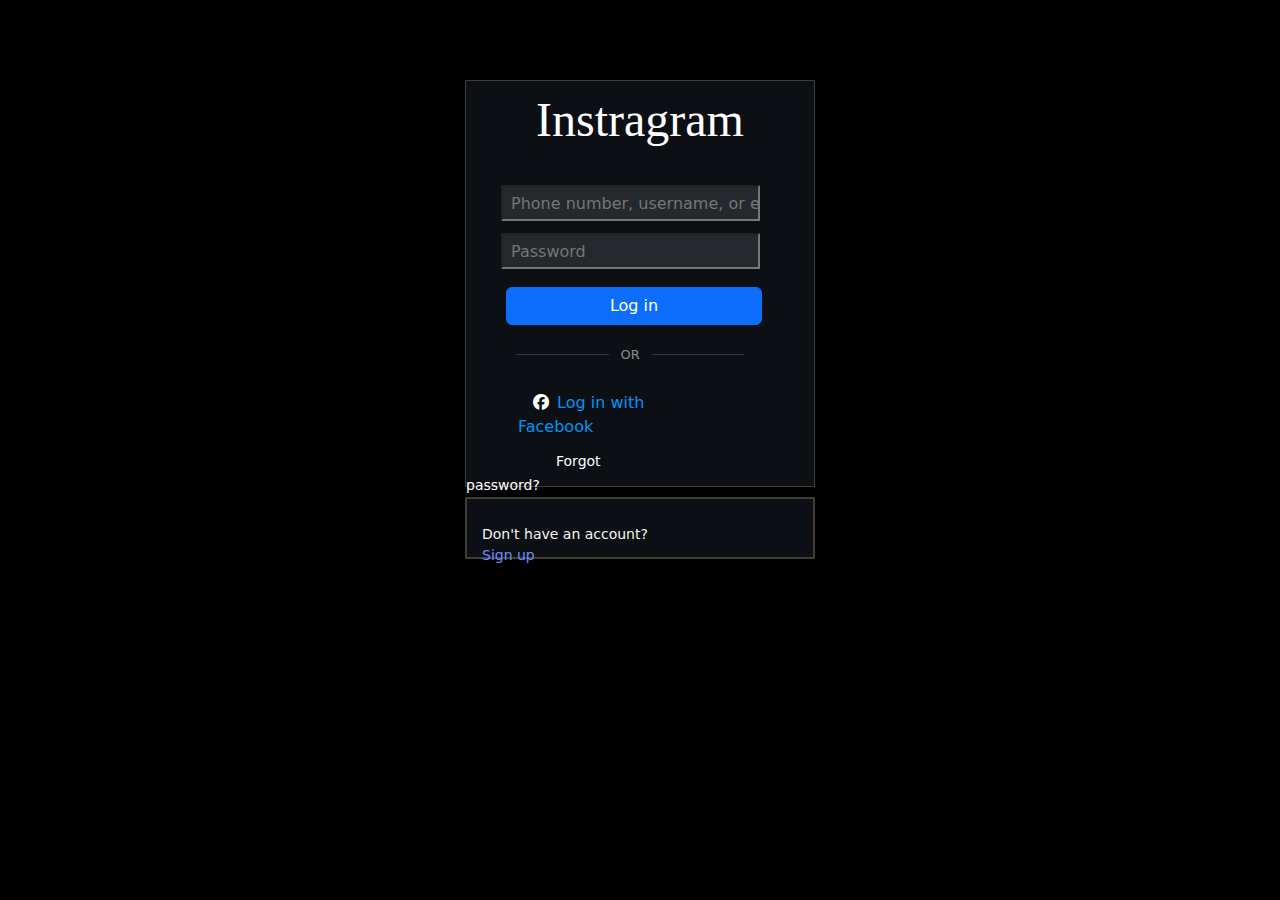
<file: instagram_login_clone/index.html>
<!DOCTYPE html>
<html lang="en">
<head>
    <meta charset="UTF-8">
    <meta name="viewport" content="width=device-width, initial-scale=1.0">
    <title>Instagram login Clone</title>

    <link rel="stylesheet" href="https://cdnjs.cloudflare.com/ajax/libs/font-awesome/6.5.1/css/all.min.css">


    <link rel="stylesheet" href="https://cdn.jsdelivr.net/npm/bootstrap@5.3.8/dist/css/bootstrap.min.css">



    <link rel="stylesheet" href="style.css">
</head>
<body>
    <div class="parent">
   
    <div class="container">

       <h1 class="logo-text">Instragram</h1> 
       <form>
       <div class="main-content">
        <input type="text" class="username" id="username" placeholder="Phone number, username, or email">

        <input type="password"  class="pass" id="pass" placeholder="Password">
        <div class="loginbutton">
        <button type="button" class="btn btn-primary" style="width: 16rem;">Log in</button>
        </div>
        <div class="or-divider"><span>OR</span></div>
        <div class="logo_text">
        <i class="fa-brands fa-facebook"></i>
        <span>Log in with Facebook</span>
        </div>

        <a href="#" class="Forgot-password">Forgot password?</a>

       </div>

       </form>


    </div>
    
    <div class="signup-bar">
       <p> Don't have an account? <span>Sign up</span> </p>
    </div>

    </div>



    <script src="https://cdn.jsdelivr.net/npm/bootstrap@5.3.8/dist/js/bootstrap.bundle.min.js"></script>
</body>
</html>
</file>
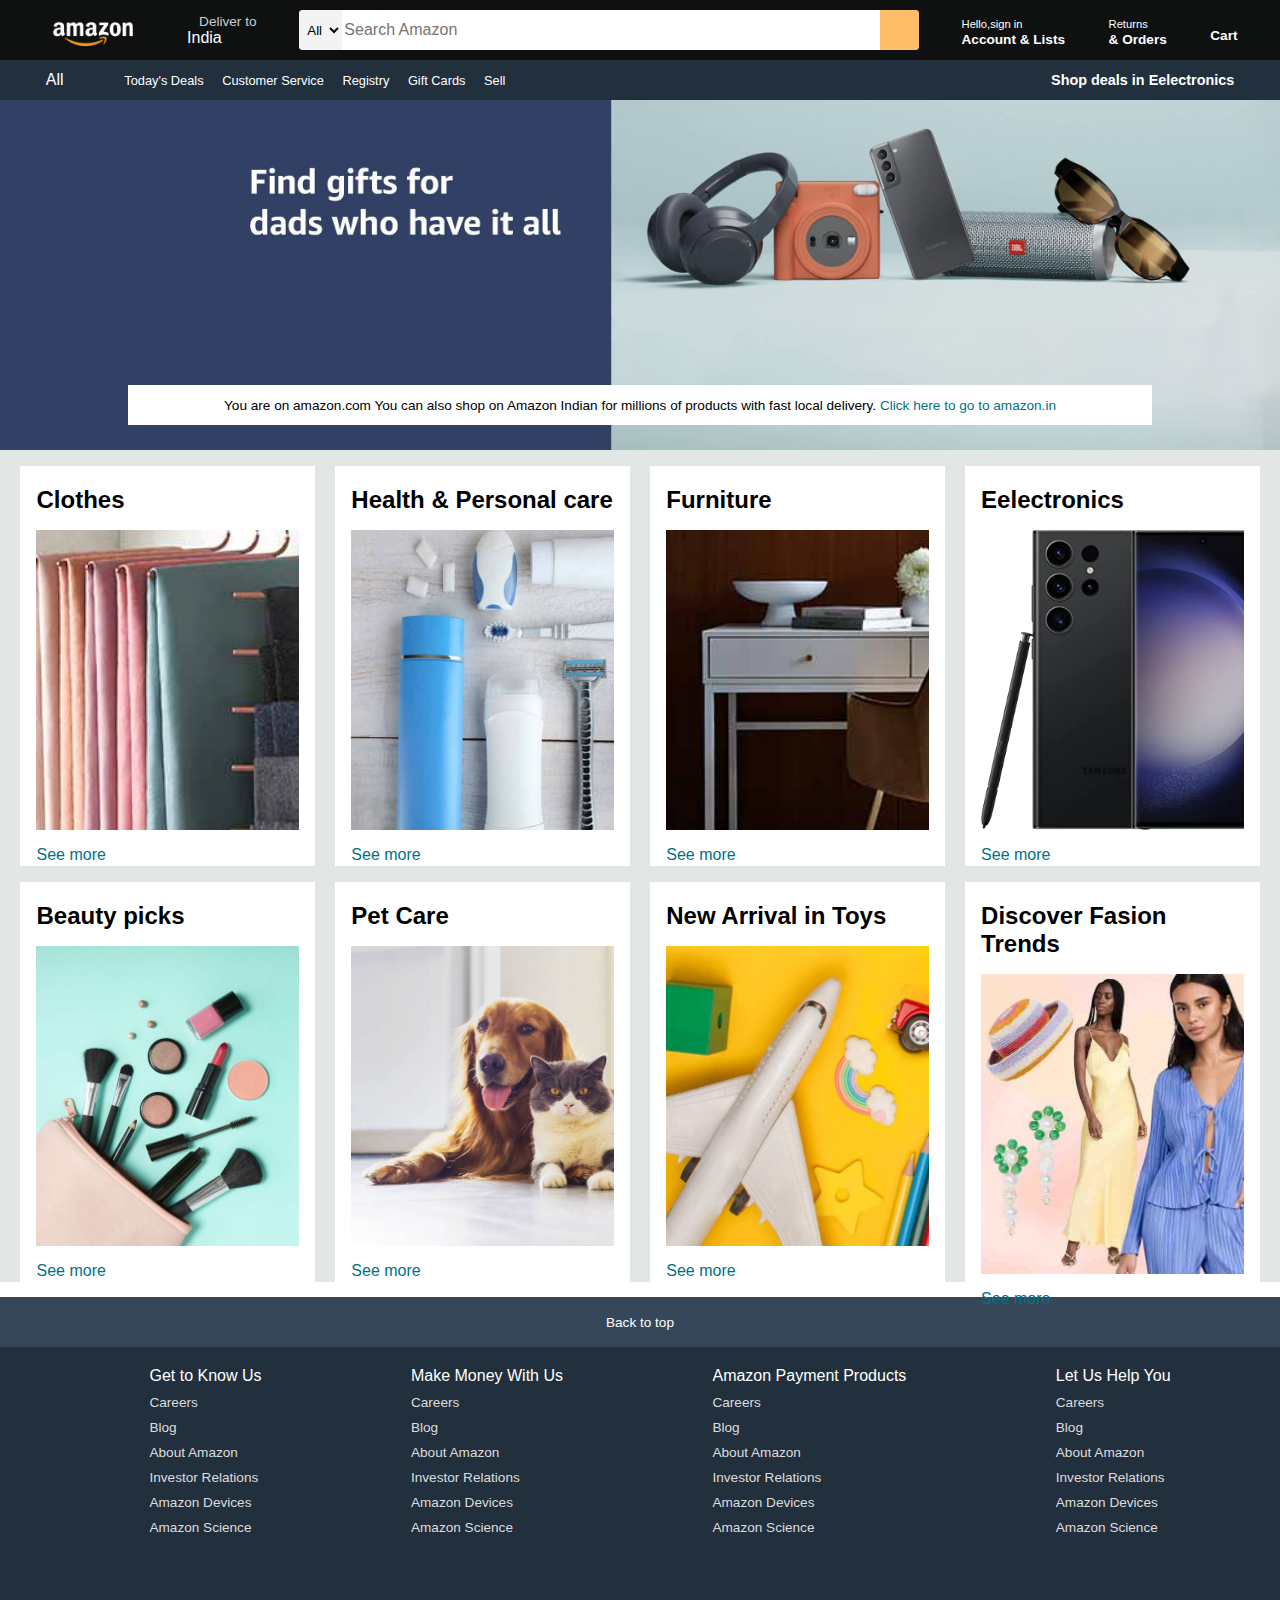
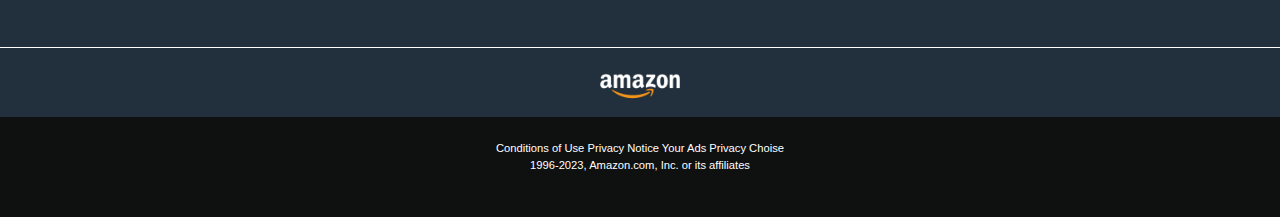
<file: Amazon_clone/image/index.html>
<!DOCTYPE html>
<html lang="en">
<head>
    <meta charset="UTF-8">
    <meta name="viewport" content="width=device-width, initial-scale=1.0">
    <title>Amazon</title>
    <link rel="stylesheet" href="https://cdnjs.cloudflare.com/ajax/libs/font-awesome/6.4.0/css/all.min.css" integrity="sha512-iecdLmaskl7CVkqkXNQ/ZH/XLlvWZOJyj7Yy7tcenmpD1ypASozpmT/E0iPtmFIB46ZmdtAc9eNBvH0H/ZpiBw==" crossorigin="anonymous" referrerpolicy="no-referrer" />
    <link rel="stylesheet" href="style.css">
</head>
<body>
    <header>
    <div class="navbar">
        <div class="nav-logo border">
            <div class="logo"></div>
        </div>
        <div class="nav-address border">
            <p class="add-first">Deliver to</p>
            <div class="add-icon">
                <i class="fa-solid fa-location-dot"></i>
                <p class="add-second">India</p>
            </div>
        </div>

        <div class="nav-search">
            <select class="search-select">
                <option>All</option>
            </select>
            <input placeholder="Search Amazon" class="search-input">
            <div class="search-icon">
               <i class="fa-solid fa-magnifying-glass"></i> 
            </div>
        </div>

        <div class="nav-singin border">
            <p><span>Hello,sign in </span></p>
            <p class="nav-second">Account & Lists</p>
        </div>

        <div class="nav-return border">
            <p><span>Returns</span></p>
            <p class="nav-second"> & Orders</p>
        </div>

        <div class="nav-card border">
            <i class="fa-solid fa-cart-shopping"></i>Cart
        </div>
    </div>

        <div class="panel">
            <div class="panal-all">
                <i class="fa-solid fa-bars"></i>
                All
            </div>
            <div class="panel-ops">
                <p>Today's Deals</p>
                <p>Customer Service</p>
                <p>Registry</p>
                <p>Gift Cards</p>
                <p>Sell</p>
            </div>
            <div class="panel-deals">
                Shop deals in Eelectronics
            </div>
        </div>
    </header>

    <div class="hero-section">
        <div class="hero-msg">
            <p>You are on amazon.com You can also shop on Amazon Indian for millions of products with fast local delivery. <a> Click here to go to amazon.in</a></p>
        </div>
    </div>

    <div class="shop-section">
        <div class="box">
            <div class="box-content">
            <h2>Clothes</h2>
            <div class="box-img" style="background-image: url('box1_image.jpg');"></div>
            <p>See more</p>
            </div>
        </div>
        <div class="box">
             <div class="box-content">
            <h2>Health & Personal care</h2>
            <div class="box-img" style="background-image: url('box2_image.jpg');"></div>
            <p>See more</p>
            </div>
        </div>
        <div class="box">
             <div class="box-content">
            <h2>Furniture</h2>
            <div class="box-img" style="background-image: url('box3_image.jpg');"></div>
            <p>See more</p>
            </div>
        </div>
        <div class="box">
         <div class="box-content">
            <h2>Eelectronics</h2>
            <div class="box-img" style="background-image: url('box4_image.jpg');"></div>
            <p>See more</p>
            </div>
        </div>
        <div class="box">
            <div class="box-content">
            <h2>Beauty picks</h2>
            <div class="box-img" style="background-image: url('box5_image.jpg');"></div>
            <p>See more</p>
            </div>
        </div>
        <div class="box">
             <div class="box-content">
            <h2>Pet Care</h2>
            <div class="box-img" style="background-image: url('box6_image.jpg');"></div>
            <p>See more</p>
            </div>
        </div>
        <div class="box">
             <div class="box-content">
            <h2>New Arrival in Toys</h2>
            <div class="box-img" style="background-image: url('box7_image.jpg');"></div>
            <p>See more</p>
            </div>
        </div>
        <div class="box">
             <div class="box-content">
            <h2>Discover Fasion Trends</h2>
            <div class="box-img" style="background-image: url('box8_image.jpg');"></div>
            <p>See more</p>
            </div>
        </div>
     </div>
<footer>
    <div class="foot-panal1">
        Back to top
    </div>

    <div class="foot-panal2">
        <ul>
            <p>Get to Know Us</p>
            <a>Careers</a>
            <a>Blog</a>
            <a>About Amazon</a>
            <a>Investor Relations</a>
            <a>Amazon Devices</a>
            <a>Amazon Science</a> 
        </ul>
        <ul>
            <p>Make Money With Us</p>
            <a>Careers</a>
            <a>Blog</a>
            <a>About Amazon</a>
            <a>Investor Relations</a>
            <a>Amazon Devices</a>
            <a>Amazon Science</a> 
        </ul>
        <ul>
            <p>Amazon Payment Products</p>
            <a>Careers</a>
            <a>Blog</a>
            <a>About Amazon</a>
            <a>Investor Relations</a>
            <a>Amazon Devices</a>
            <a>Amazon Science</a> 
        </ul>
        <ul>
            <p>Let Us Help You</p>
            <a>Careers</a>
            <a>Blog</a>
            <a>About Amazon</a>
            <a>Investor Relations</a>
            <a>Amazon Devices</a>
            <a>Amazon Science</a> 
        </ul>
    </div>
    <div class="foot-panal3">
        <div class="logo">      
        </div>
    </div>

    <div class="foot-panal4">
        <div class="pages">
            <a>Conditions of Use</a>
            <a>Privacy Notice</a>
            <a>Your Ads Privacy Choise</a>
        </div>
        <div class="copyright">
            1996-2023, Amazon.com, Inc. or its affiliates
        </div>
    </div>
</footer>   
</body>
</html>
</file>
<file: instagram_login_clone/style.css>
body{
    background-color: black;
    margin: 0;
    padding: 0;

}
.parent {
    display: flex;
    flex-direction: column;
    align-items: center;
    margin-top:40px;
    padding-top:40px;
}

.container{
    margin: 0px 0px 10px;
    padding: 10px 0px;
    height: 407px;
    width: 350px;
    background-color:#0c1014;
    border: 1px solid rgb(65, 60, 54);

}
.logo-text{
    font-family:'Billabong', 'pacifico', cursive;
    font-size:48px;
    font-weight: normal;
    text-align: center;
    color: white;
    
}
.main-content{
    width: 292.8px;
    height: 222.19px;
    margin: 24px 0px 0px;
    padding: 10px 0px;
    
}

.username {
    width: 258.8px;
    height: 36px;
    background-color: #25292E;
    padding: 9px 0px 7px 8px;
    border-radius: 5px solid white;
    margin: 2px 25px 10px 35px;
    color: white;
    
}
.pass{
    width: 258.8px;
    height: 36px;
    background-color: #25292E;
    padding: 9px 0px 7px 8px;
    border-radius: 5px solid white;
    margin: 2px 25px 10px 35px;
    color: white;
}
.loginbutton{
    width: 268.4px;
    height: 32px;
    margin: 8px 40px;
    
}

.logo_text i {
    width: 28px;
    height: 20px;
    margin: 0px 4px 0px 0px;
    padding: 0px 15px;
    color: white;
}
.logo_text i{
    cursor: pointer;
}

.logo_text span{
    width: 134.86px;
    height: 18px;
    color: #0095F6;
}
.logo_text{
    margin: 10px 52px;
}

.Forgot-password{
    width: 112.41px;
    height: 18px;
    color: #ffffff;
    font-size: 14px;
    text-decoration: none;
    margin: 30px 80px;
    padding:80px 10px;
}
.Forgot-password:hover{
    text-decoration: underline;
    font-weight: 40px;
}

.signup-bar{
    width: 350px;
    height: 62px;
    background-color: #0c1014;
    padding: 10px 0px;
    color: white;
    border: 2px solid rgb(65, 60, 54);
}
.signup-bar p {
    width: 196.84px;
    height: 18px;
    color: #f5f5f5;
    font-size: 14px;
    margin: 15px;

}
.signup-bar p span{
    width: 48px;
    height: 18.4px;
    color: #708DFF;
    cursor: pointer;

}


.or-divider{
    width: 268.4px;
    height: 14.99px;
    color: white;
    padding: 20px 20px;
    margin: 8px 40px;
}




.or-divider {
    display: flex;
    align-items: center;
    justify-content: center;
    color: #8e8e8e;
    font-size: 13px;
    margin: 16px 30px;
}

.or-divider::before,
.or-divider::after {
    content: "";
    width: 110px;        /*  half line */
    height: 1px;
    background-color: #363636;
}

.or-divider::before {
    margin-right: 12px;
}

.or-divider::after {
    margin-left: 12px;
}
</file>
<file: Amazon_clone/image/style.css>
*{
    margin: 0;
    font-family: Arial;
    box-sizing:border-box;
}
.navbar{
    height: 60px;
    background-color: #0f1111;
    color: white;
    display: flex;
    align-items: center;
    justify-content: space-evenly;
}

.nav-logo{
    height: 50px;
    width: 100px;
}
.logo{
    background-image: url("amazon_logo.png");
    background-size: cover;
    height: 50px;
}

.border{
    border:1.5px solid transparent;
}
.border:hover{
    border:1.5px solid white;
}

/** box2 **/

.add-first{
    color: #cccccc;
    font-size: 0.85rem;
    margin-left: 15px;

}
.add-second{
    font-size:1rem;
    margin-left: 3px;

}
.add-icon{
    display: flex;
    align-items: center;
}

/** box3 **/
.nav-search{
    display: flex;
    justify-content: space-evenly;
    background-color: pink;
    width: 620px;
    height: 40px;
    border-radius: 4px;
}

.search-select{
    background-color: #f3f3f3;
    width: 50px;
    text-align: center;
    border-top-left-radius: 4px;
    border-bottom-left-radius: 4px;
    border:none;
}
.search-input{
    width:100%;
    font-size:1rem;
    border: none;
}
.search-icon{
    width: 45px;
    display: flex;
    justify-content: center;
    align-items: center;
    font-size: 1.5rem;
    background-color:#febd68;
    border-top-right-radius: 4px;
    border-bottom-right-radius: 4px;
    color: #0f1111;
}

.nav-search:hover{
    border: 2px solid orange;

}

/** box4 **/
span{
    font-size:0.7rem;
}

.nav-second{
    font-size: 0.85rem;
    font-weight: 700;
}

/** box6 **/

.nav-card i{
    font-size:30px;
}

.nav-card{
    font-size: 0.85em;
    font-weight:700;
}

/** panel **/

.panel{
    height:40px;
    background-color: #222f3d;
    display: flex;
    color: white;
    align-items: center;
    justify-content: space-evenly;
}
.panel-ops p{
    display: inline;
    margin-left: 15px;
}
.panel-ops{
    width: 70%;
    font-size: 0.8em;
}
.panel-deals{
    font-size:0.9rem;
    font-weight: 700;
}

/**  hero section **/

.hero-section{
    background-image: url("hero_image.jpg");
    height: 350px;
    background-size: cover;
    display:flex;
    justify-content: center;
    align-items:flex-end;
}
.hero-msg{
    background-color: white;
    color: black;
    height: 40px;
    display: flex;
    align-items: center;
    justify-content: center;
    font-size: 0.85rem;
    width: 80%;
    margin-bottom: 25px;

}
.hero-msg a{
    color: #007185;
}

/** shop section **/

.shop-section{
    display: flex;
    flex-wrap: wrap;
    justify-content: space-evenly;
    background-color:#e2e7e6;

}
.box{
    /* border:2px solid black; */
    height: 400px;
    width: 23%;
    background-color: white;
    padding: 20px 0px 15px;
    margin-top: 1rem;
}

.box-img{
    height:300px;
    background-size:cover;
    margin-top: 1rem;
    margin-bottom: 1rem;
}
.box-content{
    margin-left: 1rem;
    margin-right: 1rem;
}
.box-content p{
    color:#007185;

}


/**  footer **/

footer{
    margin-top: 15px;
}

.foot-panal1{
    background-color: #37475a;
    color: white;
    height:50px;
    display: flex;
    justify-content: center;
    align-items: center;
    font-size: 0.85rem;
}

.foot-panal2{
    background-color: #222f3d;
    color: white;
    height: 300px;
    display: flex;
    justify-content: space-evenly;

}
ul{
    margin-top: 20px;
}
ul a{
    display: block;
    font-size: 0.85rem;
    margin-top: 10px;
    color: #dddddd;
}

.foot-panal3{
    background-color: #222f3d;
    color: white;
    border-top:0.5px solid white;
    height:70px;
    display: flex;
    justify-content: center;
    align-items: center;
}
.logo{
    background-image: url("amazon_logo.png");
    background-size: cover;
    height: 50px;
    width: 100px;
}
.foot-panal4{
    background-color: #0f1111;
    color: white;
    /* display: flex;
    justify-content: center;
    align-items: center; */
    height: 100px;
    font-size: 0.7rem;
    text-align: center;
}
.pages{
    padding-top: 25px;
}

.copyright{
    padding-top: 5px;
}
</file>
